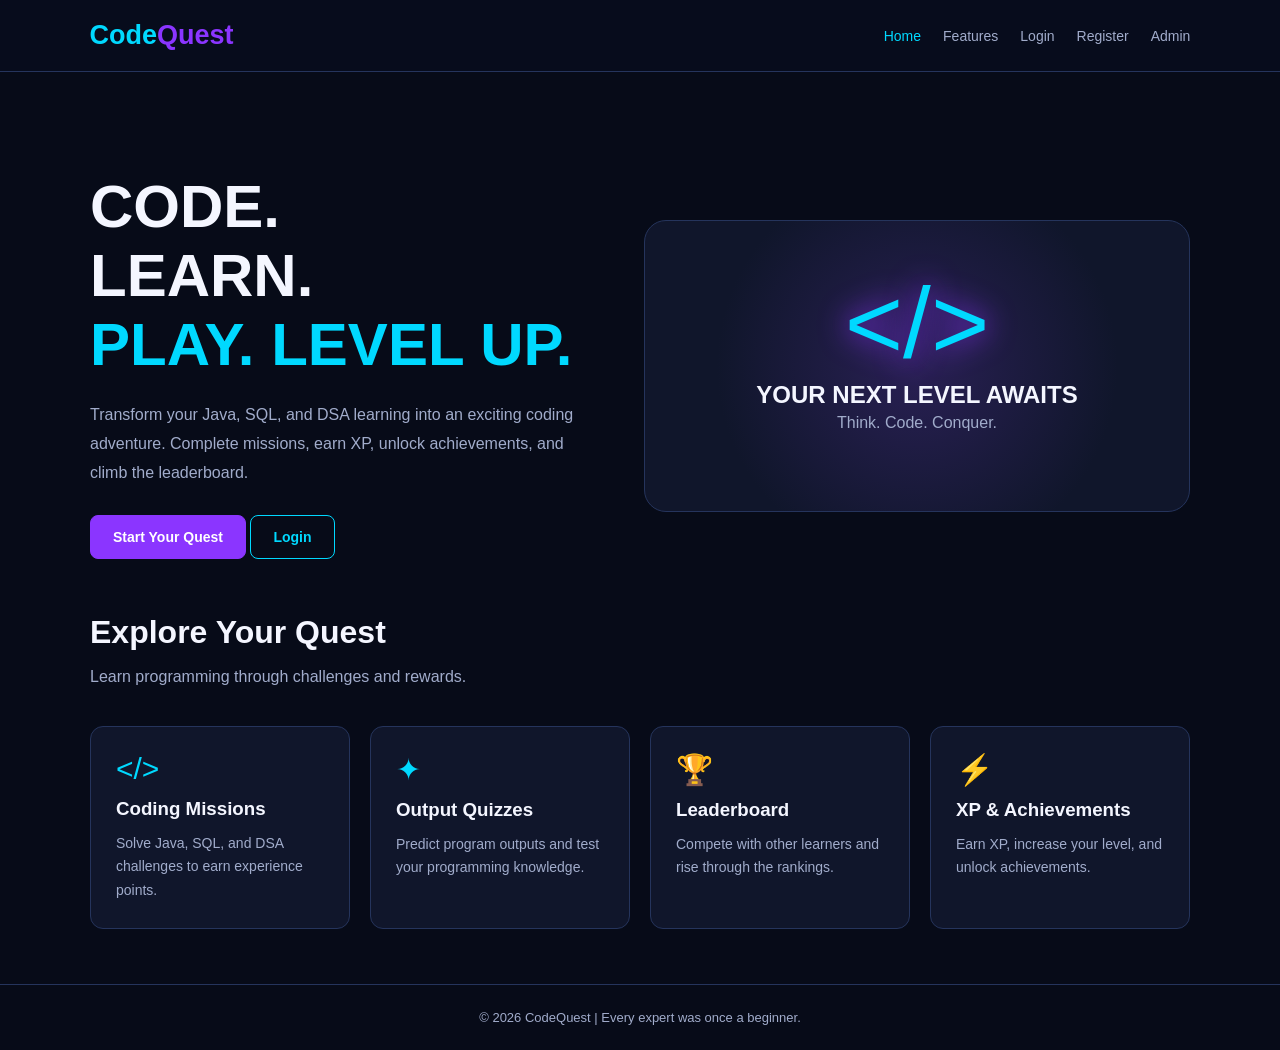
<file: src/main/webapp/index.html>
<!DOCTYPE html>
<html lang="en">
<head>
    <meta charset="UTF-8">
    <meta name="viewport" content="width=device-width, initial-scale=1.0">
    <title>CodeQuest | Level Up Your Coding</title>
    <link rel="stylesheet" href="css/style.css">
</head>
<body>

<nav>
    <div class="logo">Code<span>Quest</span></div>
    <div class="links">
        <a href="index.html" class="active">Home</a>
        <a href="#features">Features</a>
        <a href="login.jsp">Login</a>
        <a href="register.jsp">Register</a>
        <a href="admin-login.jsp">Admin</a>
    </div>
</nav>

<div class="container">

    <section class="hero">
        <div class="hero-content">
            <h1>
                CODE.<br>
                LEARN.<br>
                <span class="gradient">PLAY. LEVEL UP.</span>
            </h1>

            <p>
                Transform your Java, SQL, and DSA learning into
                an exciting coding adventure. Complete missions,
                earn XP, unlock achievements, and climb the leaderboard.
            </p>

            <a href="register.jsp" class="btn">Start Your Quest</a>
            <a href="login.jsp" class="btn btn-outline">Login</a>
        </div>

        <div class="hero-art">
            <div class="symbol">&lt;/&gt;</div>
            <h2>YOUR NEXT LEVEL AWAITS</h2>
            <p class="muted">Think. Code. Conquer.</p>
        </div>
    </section>

    <section id="features">
        <h2 class="section-title">Explore Your Quest</h2>
        <p class="muted">Learn programming through challenges and rewards.</p>

        <div class="features">
            <div class="card">
                <div class="card-icon">&lt;/&gt;</div>
                <h3>Coding Missions</h3>
                <p>Solve Java, SQL, and DSA challenges to earn experience points.</p>
            </div>

            <div class="card">
                <div class="card-icon">✦</div>
                <h3>Output Quizzes</h3>
                <p>Predict program outputs and test your programming knowledge.</p>
            </div>

            <div class="card">
                <div class="card-icon">🏆</div>
                <h3>Leaderboard</h3>
                <p>Compete with other learners and rise through the rankings.</p>
            </div>

            <div class="card">
                <div class="card-icon">⚡</div>
                <h3>XP & Achievements</h3>
                <p>Earn XP, increase your level, and unlock achievements.</p>
            </div>
        </div>
    </section>

</div>

<footer>
    © 2026 CodeQuest | Every expert was once a beginner.
</footer>

</body>
</html>
</file>
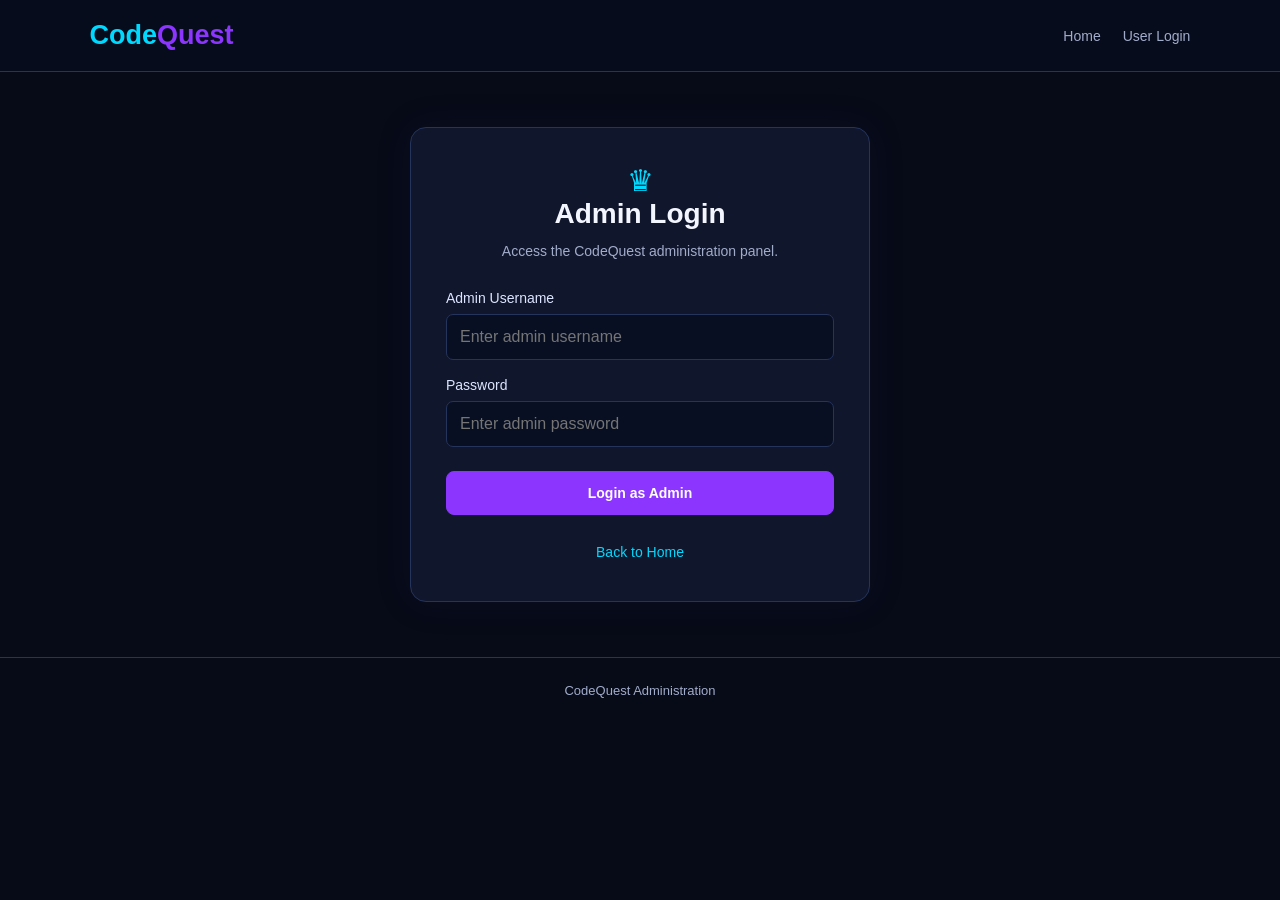
<file: src/main/webapp/admin-login.html>
<!DOCTYPE html>
<html lang="en">
<head>
    <meta charset="UTF-8">
    <meta name="viewport" content="width=device-width, initial-scale=1.0">
    <title>Admin Login | CodeQuest</title>
    <link rel="stylesheet" href="css/style.css">
</head>
<body>

<nav>
    <div class="logo">Code<span>Quest</span></div>
    <div class="links">
        <a href="index.html">Home</a>
        <a href="login.jsp">User Login</a>
    </div>
</nav>

<div class="container">
    <div class="form-card">
        <div class="card-icon" style="text-align:center;">♛</div>

        <h2>Admin Login</h2>
        <p class="subtitle">
            Access the CodeQuest administration panel.
        </p>

        <form action="admin-login" method="post">
            <label for="adminUsername">Admin Username</label>
            <input type="text" id="adminUsername"
                   name="username"
                   placeholder="Enter admin username" required>

            <label for="adminPassword">Password</label>
            <input type="password" id="adminPassword"
                   name="password"
                   placeholder="Enter admin password" required>

            <button type="submit" class="btn">Login as Admin</button>
        </form>

        <div class="form-footer">
            <a href="index.html">Back to Home</a>
        </div>
    </div>
</div>

<footer>CodeQuest Administration</footer>

</body>
</html>
</file>
<file: src/main/webapp/css/style.css>
* {
    margin: 0;
    padding: 0;
    box-sizing: border-box;
}

:root {
    --bg: #070b18;
    --card: #10162b;
    --border: #25345c;
    --purple: #8b35ff;
    --cyan: #00d9ff;
    --text: #f4f6ff;
    --muted: #a1accb;
}

body {
    font-family: Arial, sans-serif;
    background: var(--bg);
    color: var(--text);
    min-height: 100vh;
}

nav {
    display: flex;
    justify-content: space-between;
    align-items: center;
    padding: 20px 7%;
    border-bottom: 1px solid var(--border);
    background: #080d1df5;
    flex-wrap: wrap;
    gap: 18px;
}

.logo {
    font-size: 27px;
    font-weight: bold;
    color: var(--cyan);
}

.logo span {
    color: var(--purple);
}

nav .links {
    display: flex;
    gap: 22px;
    flex-wrap: wrap;
}

nav a {
    color: var(--muted);
    text-decoration: none;
    font-size: 14px;
}

nav a:hover,
nav a.active {
    color: var(--cyan);
}

.container {
    width: 90%;
    max-width: 1100px;
    margin: 45px auto;
}

.hero {
    display: flex;
    justify-content: space-between;
    align-items: center;
    gap: 40px;
    padding: 55px 0;
    flex-wrap: wrap;
}

.hero-content {
    flex: 1;
    min-width: 280px;
}

.hero h1 {
    font-size: clamp(38px, 5vw, 60px);
    line-height: 1.15;
    margin-bottom: 22px;
}

.gradient {
    color: var(--cyan);
}

.hero p {
    color: var(--muted);
    line-height: 1.8;
    margin-bottom: 28px;
}

.hero-art {
    flex: 1;
    min-width: 250px;
    text-align: center;
    padding: 45px 15px;
    border: 1px solid var(--border);
    border-radius: 22px;
    background: radial-gradient(circle, #292054, #10162b 65%);
}

.hero-art .symbol {
    font-size: 100px;
    color: var(--cyan);
    text-shadow: 0 0 30px var(--purple);
}

.btn {
    display: inline-block;
    padding: 13px 22px;
    border: 1px solid var(--purple);
    border-radius: 8px;
    background: var(--purple);
    color: white;
    font-weight: bold;
    text-decoration: none;
    cursor: pointer;
    font-size: 14px;
}

.btn:hover {
    box-shadow: 0 0 20px #8b35ff70;
}

.btn-outline {
    background: transparent;
    border-color: var(--cyan);
    color: var(--cyan);
}

.features {
    display: grid;
    grid-template-columns: repeat(auto-fit, minmax(220px, 1fr));
    gap: 20px;
    margin-top: 35px;
}

.card {
    background: var(--card);
    border: 1px solid var(--border);
    padding: 25px;
    border-radius: 13px;
}

.card h3 {
    margin: 12px 0;
}

.card p {
    color: var(--muted);
    line-height: 1.7;
    font-size: 14px;
}

.card-icon {
    font-size: 30px;
    color: var(--cyan);
}

.form-card {
    max-width: 460px;
    margin: 55px auto;
    padding: 35px;
    border-radius: 16px;
    border: 1px solid var(--border);
    background: var(--card);
    box-shadow: 0 0 35px #28134a25;
}

.form-card h2 {
    text-align: center;
    margin-bottom: 10px;
    font-size: 28px;
}

.subtitle {
    text-align: center;
    color: var(--muted);
    font-size: 14px;
    line-height: 1.6;
    margin-bottom: 28px;
}

label {
    display: block;
    margin: 17px 0 8px;
    font-size: 14px;
    color: #dce5ff;
}

input,
select,
textarea {
    width: 100%;
    padding: 13px;
    background: #080f22;
    border: 1px solid var(--border);
    border-radius: 7px;
    color: var(--text);
    font: inherit;
    outline: none;
}

input:focus,
select:focus,
textarea:focus {
    border-color: var(--cyan);
}

.form-card .btn {
    width: 100%;
    margin-top: 24px;
}

.form-footer {
    margin-top: 23px;
    text-align: center;
    color: var(--muted);
    font-size: 14px;
    line-height: 2;
}

.form-footer a {
    color: var(--cyan);
    text-decoration: none;
}

.section-title {
    margin-bottom: 12px;
    font-size: 32px;
}

.muted {
    color: var(--muted);
    line-height: 1.7;
}

footer {
    text-align: center;
    padding: 25px;
    border-top: 1px solid var(--border);
    color: var(--muted);
    font-size: 13px;
    margin-top: 55px;
}

@media (max-width: 600px) {
    nav {
        padding: 18px 5%;
    }

    nav .links {
        gap: 14px;
    }

    .container {
        width: 92%;
    }

    .form-card {
        margin: 30px auto;
        padding: 25px;
    }
}


/* Mission result page */
.result-card {
    max-width: 720px;
    margin: 60px auto;
    padding: 45px 30px;
    text-align: center;
    background: var(--card);
    border: 1px solid var(--border);
    border-radius: 18px;
}

.result-icon {
    width: 76px;
    height: 76px;
    margin: 0 auto 22px;
    display: grid;
    place-items: center;
    border-radius: 50%;
    font-size: 42px;
    font-weight: bold;
}

.result-correct .result-icon {
    background: #123b30;
    color: #60e8a3;
}

.result-incorrect .result-icon {
    background: #3b2330;
    color: #ff8298;
}

.result-card h1 {
    margin-bottom: 18px;
    font-size: clamp(27px, 4vw, 38px);
}

.result-message {
    color: var(--muted);
    line-height: 1.8;
    overflow-wrap: anywhere;
}

.xp-earned {
    margin: 28px 0;
    color: var(--cyan);
    font-size: 32px;
    font-weight: bold;
}

.result-actions {
    display: flex;
    justify-content: center;
    flex-wrap: wrap;
    gap: 14px;
    margin-top: 30px;
}

@media (max-width: 550px) {
    .result-card {
        margin: 30px auto;
        padding: 30px 20px;
    }

    .result-actions {
        flex-direction: column;
    }

    .result-actions .btn {
        width: 100%;
        text-align: center;
    }
}
.download-btn {
    display: inline-block;
    padding: 12px 20px;
    background: linear-gradient(135deg, #8b35ff, #00d9ff);
    color: #ffffff;
    text-decoration: none;
    font-weight: bold;
    border-radius: 8px;
    transition: transform 0.2s ease, box-shadow 0.2s ease;
}

.download-btn:hover {
    transform: translateY(-2px);
    box-shadow: 0 5px 18px rgba(0, 217, 255, 0.25);
}

@media (max-width: 480px) {
    .download-btn {
        display: block;
        text-align: center;
        width: 100%;
        box-sizing: border-box;
    }
}
</file>
